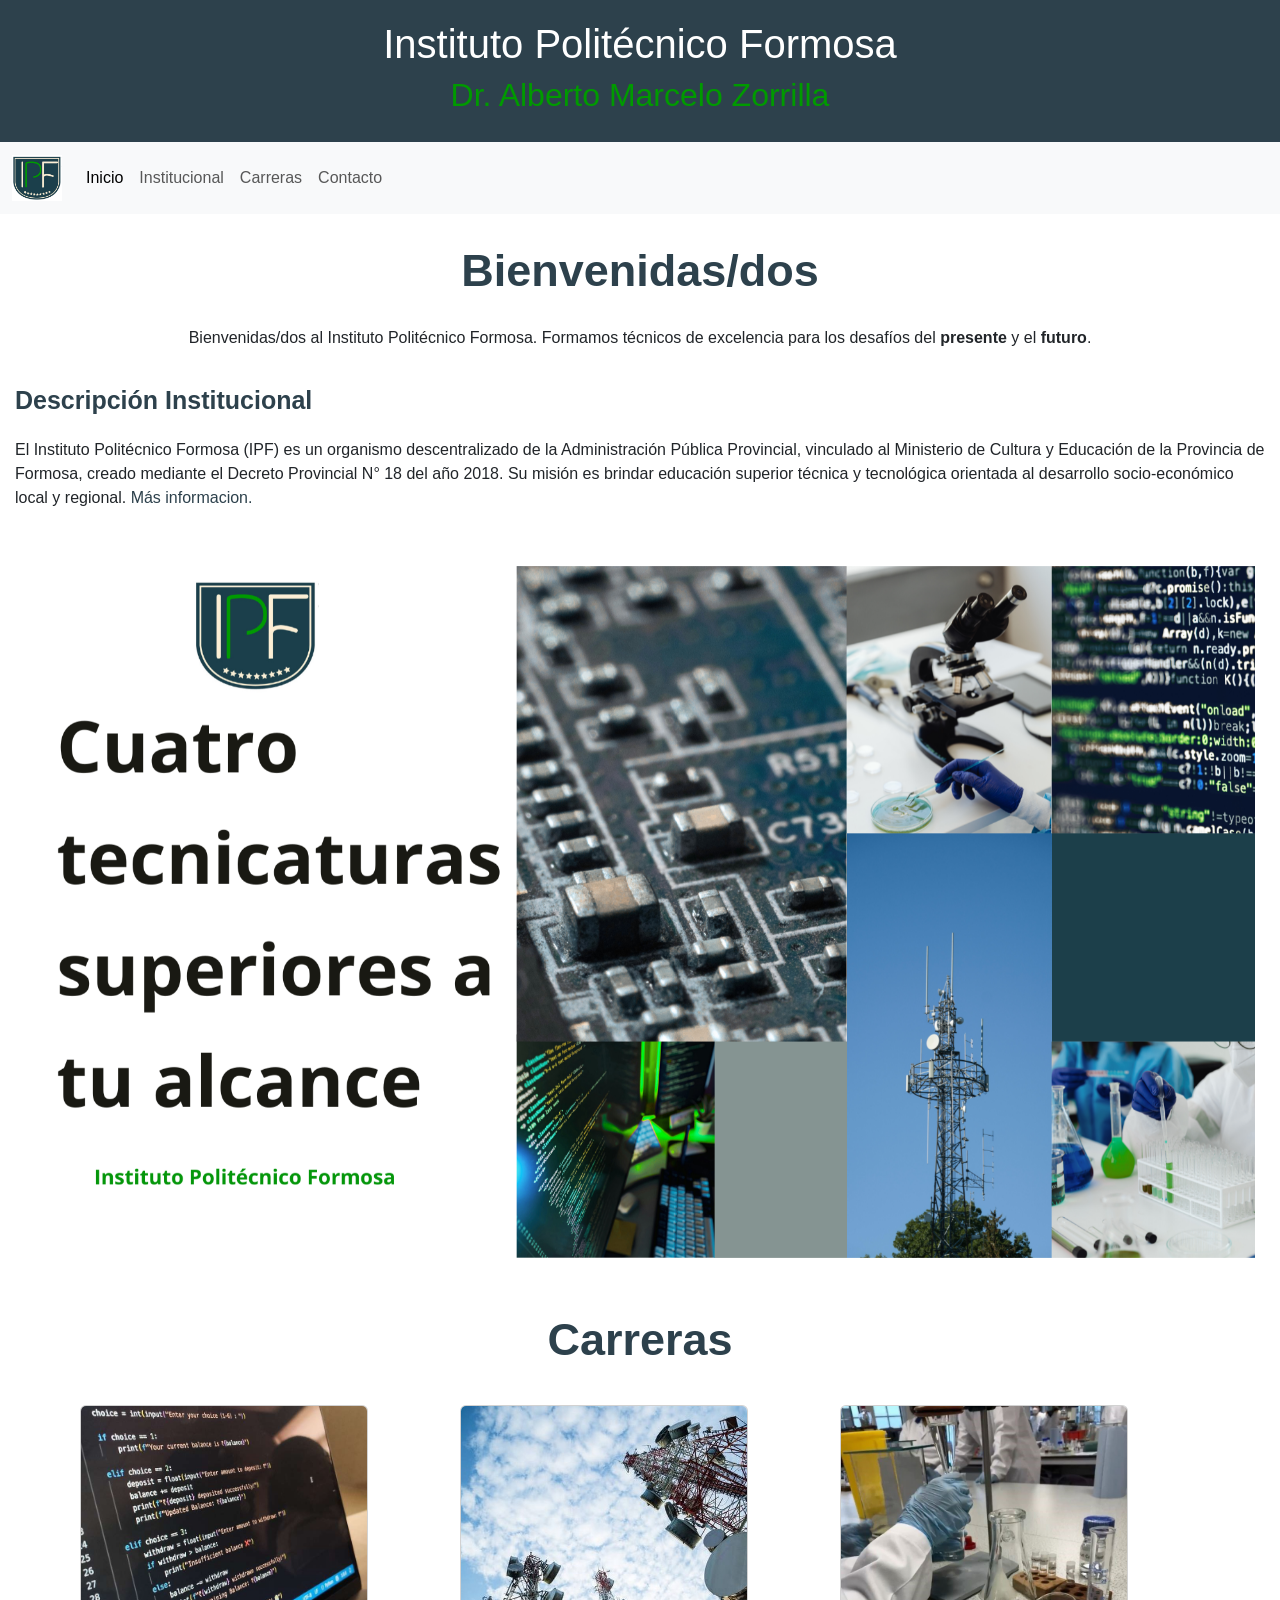
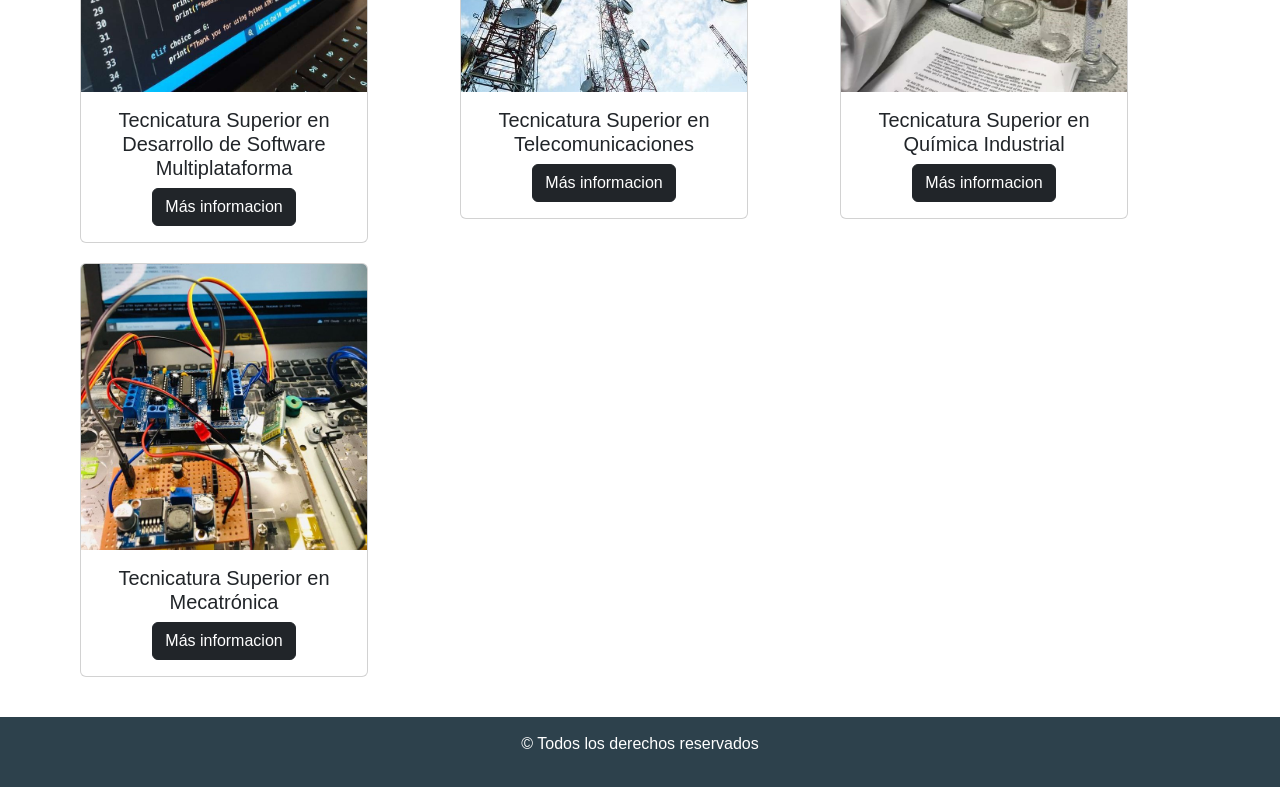
<file: index.html>
<!doctype html>
<html lang="en">
  <head>
    <meta charset="UTF-8" />
    <meta name="viewport" content="width=device-width, initial-scale=1.0" />
    <title>Inicio</title>
    <link
      href="https://cdn.jsdelivr.net/npm/bootstrap@5.3.8/dist/css/bootstrap.min.css"
      rel="stylesheet"
      integrity="sha384-sRIl4kxILFvY47J16cr9ZwB07vP4J8+LH7qKQnuqkuIAvNWLzeN8tE5YBujZqJLB"
      crossorigin="anonymous"
    />
    <!-- === LINKS A CSS === -->
    <link rel="stylesheet" href="assets/css/style.css" />
    <link rel="stylesheet" href="assets/css/index.css" />
  </head>
  <body>
    <!-- === HEADER ===-->
    <header>
      <h1>Instituto Politécnico Formosa</h1>
      <h2>Dr. Alberto Marcelo Zorrilla</h2>
    </header>

    <!-- === NAV ===-->
    <!-- = BOOTSTRAP : Nav = -->
    <nav class="navbar navbar-expand-lg bg-body-tertiary">
      <div class="container-fluid">
        <a class="navbar-brand" href="index.html">
          <img
            id="logo-inst"
            src="assets/img/logo_institucional.jpg"
            alt="Logo Institucional"
          />
        </a>
        <button
          class="navbar-toggler"
          type="button"
          data-bs-toggle="collapse"
          data-bs-target="#navbarNav"
          aria-controls="navbarNav"
          aria-expanded="false"
          aria-label="Toggle navigation"
        >
          <span class="navbar-toggler-icon"></span>
        </button>
        <div class="collapse navbar-collapse" id="navbarNav">
          <ul class="navbar-nav">
            <li class="nav-item">
              <a class="nav-link active" aria-current="page" href="index.html"
                >Inicio</a
              >
            </li>
            <li class="nav-item">
              <a class="nav-link" href="institucional.html">Institucional</a>
            </li>
            <li class="nav-item">
              <a class="nav-link" href="carreras.html">Carreras</a>
            </li>
            <li class="nav-item">
              <a class="nav-link" href="contacto.html">Contacto</a>
            </li>
          </ul>
        </div>
      </div>
    </nav>

    <!-- === MAIN ===-->
    <main>
      <!-- Contenedor main -->
      <div id="contenedor-main">
        <!-- = mensaje de bienvenida = -->
        <section id="seccion-bienvenida">
          <div id="bienvenida">
            <h2 class="titulos">Bienvenidas/dos</h2>
            <p>
              Bienvenidas/dos al Instituto Politécnico Formosa. Formamos
              técnicos de excelencia para los desafíos del
              <strong>presente</strong> y el <strong> futuro</strong>.
            </p>
          </div>
        </section>

        <!-- = descripcion = -->
        <section id="seccion-descripcion">
          <div id="descripcion">
            <h3>Descripción Institucional</h3>
            <p>
              El Instituto Politécnico Formosa (IPF) es un organismo
              descentralizado de la Administración Pública Provincial, vinculado
              al Ministerio de Cultura y Educación de la Provincia de Formosa,
              creado mediante el Decreto Provincial N° 18 del año 2018. Su
              misión es brindar educación superior técnica y tecnológica
              orientada al desarrollo socio-económico local y regional.
              <a href="index.html">Más informacion.</a>
            </p>
          </div>
        </section>

        <!-- = carrusel + titulo = -->
        <section id="seccion-carrusel">
          <div id="carrusel">
            <!-- = BOOTSTRAP : Autoplaying carousels = -->
            <div
              id="carouselExampleSlidesOnly"
              class="carousel slide"
              data-bs-ride="carousel"
            >
              <div class="carousel-inner">
                <div class="carousel-item active">
                  <img
                    src="assets/img/carrusel-1.png"
                    class="d-block w-100"
                    alt="..."
                  />
                </div>
                <div class="carousel-item">
                  <img
                    src="assets/img/carrusel-2.png"
                    class="d-block w-100"
                    alt="..."
                  />
                </div>
                <div class="carousel-item">
                  <img
                    src="assets/img/carrusel-3.png"
                    class="d-block w-100"
                    alt="..."
                  />
                </div>
              </div>
            </div>
          </div>
        </section>

        <!-- = Cartas con las carreras = -->
        <section id="seccion-cartas">
          <div id="cartas">
            <h2 class="titulos">Carreras</h2>
            <div class="container text-center">
              <div class="row">
                <div class="col">
                  <div class="card" style="width: 18rem">
                    <img
                      src="assets/img/card-1.jpg"
                      class="card-img-top"
                      alt="..."
                    />
                    <div class="card-body">
                      <h5 class="card-title">
                        Tecnicatura Superior en Desarrollo de Software
                        Multiplataforma
                      </h5>
                      <a href="carreras.html" class="btn btn-dark"
                        >Más informacion</a
                      >
                    </div>
                  </div>
                </div>
                <div class="col">
                  <div class="card" style="width: 18rem">
                    <img
                      src="assets/img/card-2.jpg"
                      class="card-img-top"
                      alt="..."
                    />
                    <div class="card-body">
                      <h5 class="card-title">
                        Tecnicatura Superior en Telecomunicaciones
                      </h5>
                      <a href="carreras.html" class="btn btn-dark"
                        >Más informacion</a
                      >
                    </div>
                  </div>
                </div>
                <div class="col">
                  <div class="card" style="width: 18rem">
                    <img
                      src="assets/img/card-3.jpg"
                      class="card-img-top"
                      alt="..."
                    />
                    <div class="card-body">
                      <h5 class="card-title">
                        Tecnicatura Superior en Química Industrial
                      </h5>
                      <a href="carreras.html" class="btn btn-dark"
                        >Más informacion</a
                      >
                    </div>
                  </div>
                </div>
                <div class="col">
                  <div class="card" style="width: 18rem">
                    <img
                      src="assets/img/card-4.jpg"
                      class="card-img-top"
                      alt="..."
                    />
                    <div class="card-body">
                      <h5 class="card-title">
                        Tecnicatura Superior en Mecatrónica
                      </h5>
                      <a href="carreras.html" class="btn btn-dark"
                        >Más informacion</a
                      >
                    </div>
                  </div>
                </div>
              </div>
            </div>
          </div>
        </section>
      </div>
    </main>

    <!-- === FOOTER ===-->
    <footer>
      <p>&copy; Todos los derechos reservados</p>
    </footer>

    <!-- === LINK SCRIPT ===-->
    <script
      src="https://cdn.jsdelivr.net/npm/bootstrap@5.3.8/dist/js/bootstrap.bundle.min.js"
      integrity="sha384-FKyoEForCGlyvwx9Hj09JcYn3nv7wiPVlz7YYwJrWVcXK/BmnVDxM+D2scQbITxI"
      crossorigin="anonymous"
    ></script>
  </body>
</html>
</file>
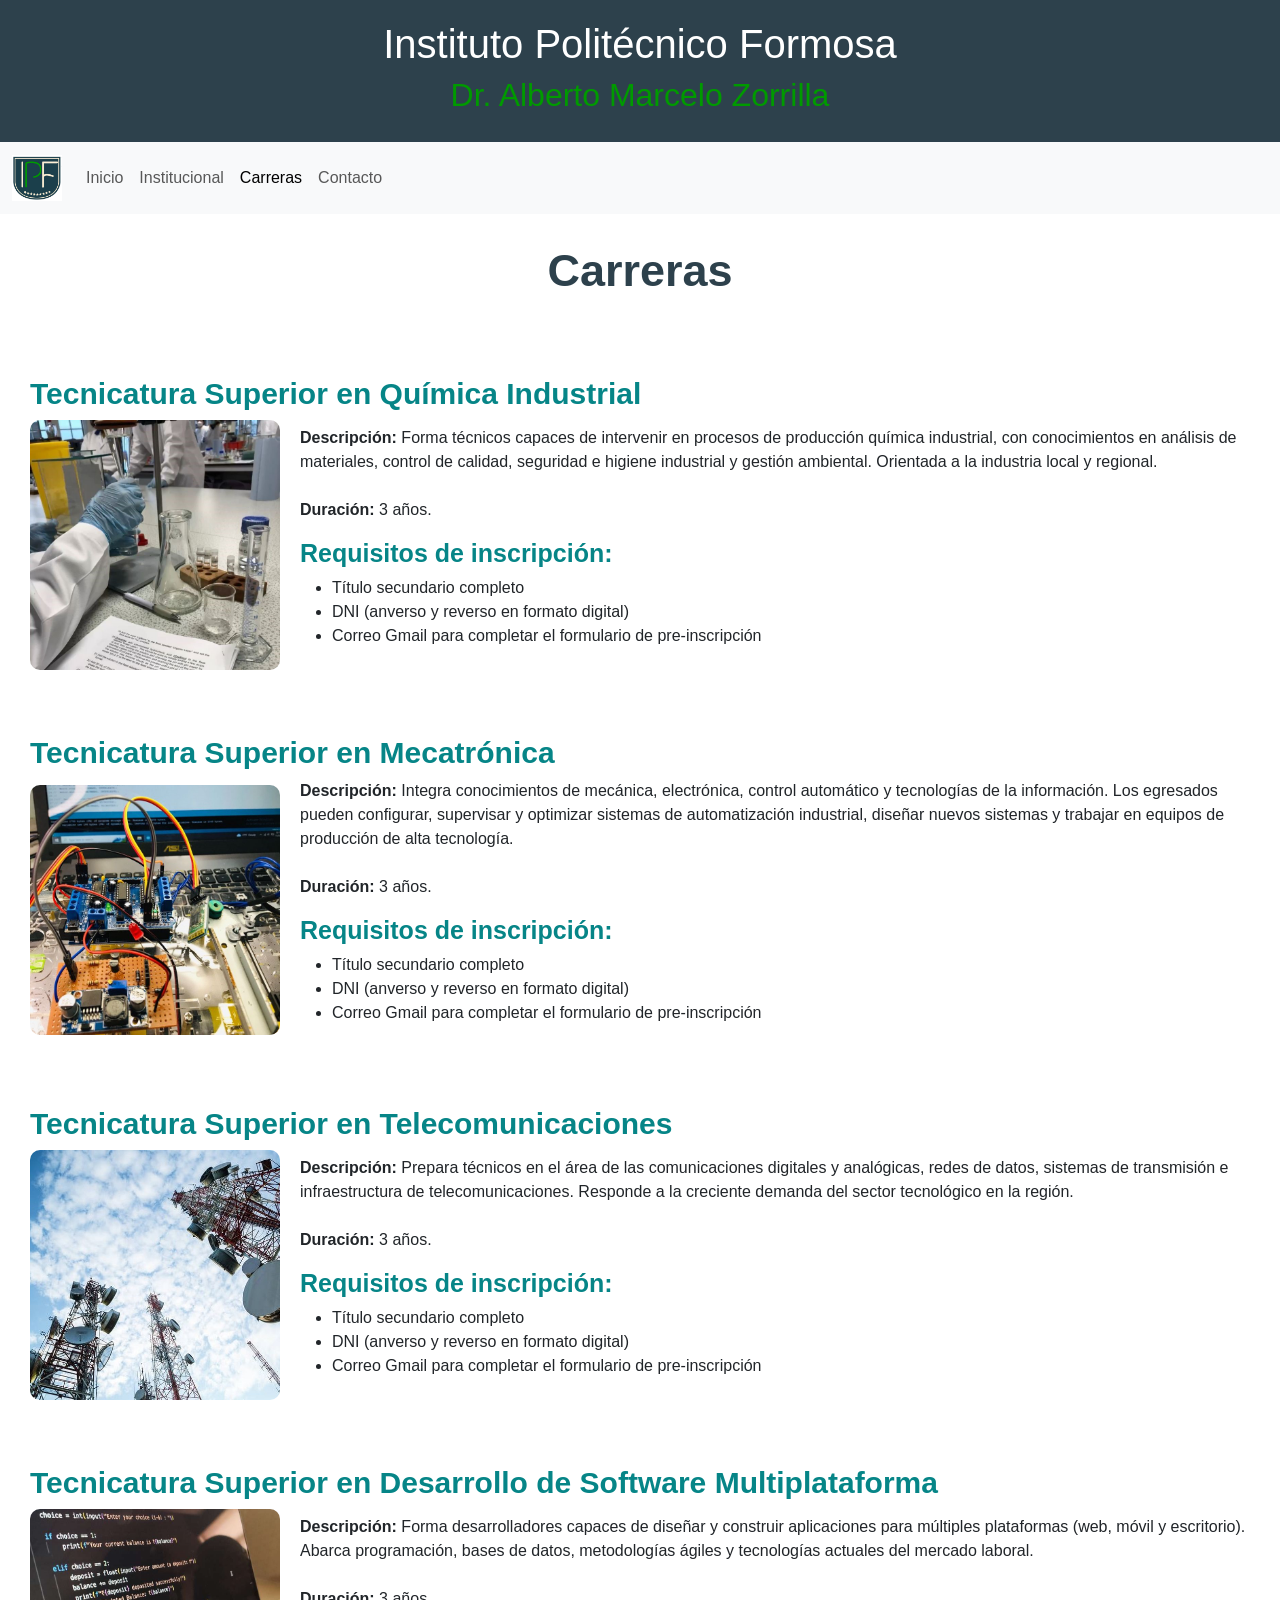
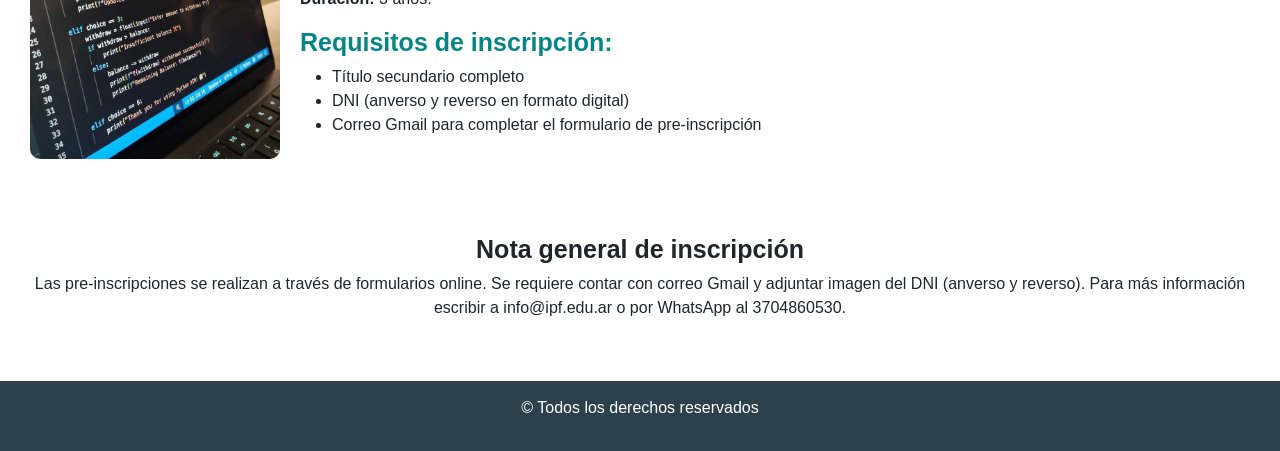
<file: carreras.html>
<!doctype html>
<html lang="en">
  <head>
    <meta charset="UTF-8" />
    <meta name="viewport" content="width=device-width, initial-scale=1.0" />
    <title>Inicio</title>
    <link
      href="https://cdn.jsdelivr.net/npm/bootstrap@5.3.8/dist/css/bootstrap.min.css"
      rel="stylesheet"
      integrity="sha384-sRIl4kxILFvY47J16cr9ZwB07vP4J8+LH7qKQnuqkuIAvNWLzeN8tE5YBujZqJLB"
      crossorigin="anonymous"
    />
    <!-- === LINKS A CSS === -->
    <link rel="stylesheet" href="assets/css/style.css" />
    <link rel="stylesheet" href="assets/css/carreras.css" />
  </head>
  <body>
    <!-- === HEADER ===-->
    <header>
      <h1>Instituto Politécnico Formosa</h1>
      <h2>Dr. Alberto Marcelo Zorrilla</h2>
    </header>

    <!-- === NAV ===-->
    <!-- = BOOTSTRAP : Nav = -->
    <nav class="navbar navbar-expand-lg bg-body-tertiary">
      <div class="container-fluid">
        <a class="navbar-brand" href="index.html">
          <img
            id="logo-inst"
            src="assets/img/logo_institucional.jpg"
            alt="Logo Institucional"
          />
        </a>
        <button
          class="navbar-toggler"
          type="button"
          data-bs-toggle="collapse"
          data-bs-target="#navbarNav"
          aria-controls="navbarNav"
          aria-expanded="false"
          aria-label="Toggle navigation"
        >
          <span class="navbar-toggler-icon"></span>
        </button>
        <div class="collapse navbar-collapse" id="navbarNav">
          <ul class="navbar-nav">
            <li class="nav-item">
              <a class="nav-link" href="index.html">Inicio</a>
            </li>

            <li class="nav-item">
              <a class="nav-link" href="institucional.html">Institucional</a>
            </li>
            <li class="nav-item">
              <a
                class="nav-link active"
                aria-current="page"
                href="carreras.html"
                >Carreras</a
              >
            </li>
            <li class="nav-item">
              <a class="nav-link" href="contacto.html">Contacto</a>
            </li>
          </ul>
        </div>
      </div>
    </nav>

    <!-- === MAIN ===-->
    <main>
      <!-- Contenedor main -->
      <div id="contenedor-main">
        <h1 class="titulos">Carreras</h1>

        <!-- = Quimica = -->
        <section id="seccion-carrera-quimica">
          <div class="div-general">
            <aside class="aside-desc">
              <h2>Tecnicatura Superior en Química Industrial</h2>
              <div class="contenido">
                <img
                  src="assets/img/card-3.jpg"
                  alt="Imagen ilustrativa de quimica"
                />
                <div class="texto">
                  <p>
                    <strong>Descripción:</strong> Forma técnicos capaces de
                    intervenir en procesos de producción química industrial, con
                    conocimientos en análisis de materiales, control de calidad,
                    seguridad e higiene industrial y gestión ambiental.
                    Orientada a la industria local y regional. <br />
                    <br />
                    <strong>Duración:</strong> 3 años.
                  </p>
                  <h3>Requisitos de inscripción:</h3>
                  <ul>
                    <li>Título secundario completo</li>
                    <li>DNI (anverso y reverso en formato digital)</li>
                    <li>
                      Correo Gmail para completar el formulario de
                      pre-inscripción
                    </li>
                  </ul>
                </div>
              </div>
            </aside>
          </div>
        </section>

        <!-- = Mecatronica = -->
        <section id="seccion-carrera-mecatronica">
          <div class="div-general">
            <aside class="aside-desc">
              <h2>Tecnicatura Superior en Mecatrónica</h2>
              <div class="contenido">
                <img
                  src="assets/img/card-4.jpg"
                  alt="Imagen ilustrativa de Mecatrónica"
                />
                <div class="texto">
                  <p>
                    <strong>Descripción:</strong> Integra conocimientos de
                    mecánica, electrónica, control automático y tecnologías de
                    la información. Los egresados pueden configurar, supervisar
                    y optimizar sistemas de automatización industrial, diseñar
                    nuevos sistemas y trabajar en equipos de producción de alta
                    tecnología. <br />
                    <br />
                    <strong>Duración:</strong> 3 años.
                  </p>
                  <h3>Requisitos de inscripción:</h3>
                  <ul>
                    <li>Título secundario completo</li>
                    <li>DNI (anverso y reverso en formato digital)</li>
                    <li>
                      Correo Gmail para completar el formulario de
                      pre-inscripción
                    </li>
                  </ul>
                </div>
              </div>
            </aside>
          </div>
        </section>

        <!-- = Telecomunicacion = -->
        <section id="seccion-carrera-telecomunicacion">
          <div class="div-general">
            <aside class="aside-desc">
              <h2>Tecnicatura Superior en Telecomunicaciones</h2>
              <div class="contenido">
                <img
                  src="assets/img/card-2.jpg"
                  alt="Imagen ilustrativa de telecomunicacion"
                />
                <div class="texto">
                  <p>
                    <strong>Descripción:</strong> Prepara técnicos en el área de
                    las comunicaciones digitales y analógicas, redes de datos,
                    sistemas de transmisión e infraestructura de
                    telecomunicaciones. Responde a la creciente demanda del
                    sector tecnológico en la región. <br />
                    <br />
                    <strong>Duración:</strong> 3 años.
                  </p>
                  <h3>Requisitos de inscripción:</h3>
                  <ul>
                    <li>Título secundario completo</li>
                    <li>DNI (anverso y reverso en formato digital)</li>
                    <li>
                      Correo Gmail para completar el formulario de
                      pre-inscripción
                    </li>
                  </ul>
                </div>
              </div>
            </aside>
          </div>
        </section>

        <!-- = Programacion = -->
        <section id="seccion-carrera-programacion">
          <div class="div-general">
            <aside class="aside-desc">
              <h2>
                Tecnicatura Superior en Desarrollo de Software Multiplataforma
              </h2>
              <div class="contenido">
                <img
                  src="assets/img/card-1.jpg"
                  alt="Imagen ilustrativa de programacion"
                />
                <div class="texto">
                  <p>
                    <strong>Descripción:</strong> Forma desarrolladores capaces
                    de diseñar y construir aplicaciones para múltiples
                    plataformas (web, móvil y escritorio). Abarca programación,
                    bases de datos, metodologías ágiles y tecnologías actuales
                    del mercado laboral.<br />
                    <br />
                    <strong>Duración:</strong> 3 años.
                  </p>
                  <h3>Requisitos de inscripción:</h3>
                  <ul>
                    <li>Título secundario completo</li>
                    <li>DNI (anverso y reverso en formato digital)</li>
                    <li>
                      Correo Gmail para completar el formulario de
                      pre-inscripción
                    </li>
                  </ul>
                </div>
              </div>
            </aside>
          </div>
        </section>

        <!-- = Notacion = -->
        <section id="notacion">
          <h2>Nota general de inscripción</h2>
          <p>
            Las pre-inscripciones se realizan a través de formularios online. Se
            requiere contar con correo Gmail y adjuntar imagen del DNI (anverso
            y reverso). Para más información escribir a info@ipf.edu.ar o por
            WhatsApp al 3704860530.
          </p>
        </section>
      </div>
    </main>

    <!-- === FOOTER ===-->
    <footer>
      <p>&copy; Todos los derechos reservados</p>
    </footer>

    <!-- === LINK SCRIPT ===-->
    <script
      src="https://cdn.jsdelivr.net/npm/bootstrap@5.3.8/dist/js/bootstrap.bundle.min.js"
      integrity="sha384-FKyoEForCGlyvwx9Hj09JcYn3nv7wiPVlz7YYwJrWVcXK/BmnVDxM+D2scQbITxI"
      crossorigin="anonymous"
    ></script>
  </body>
</html>
</file>
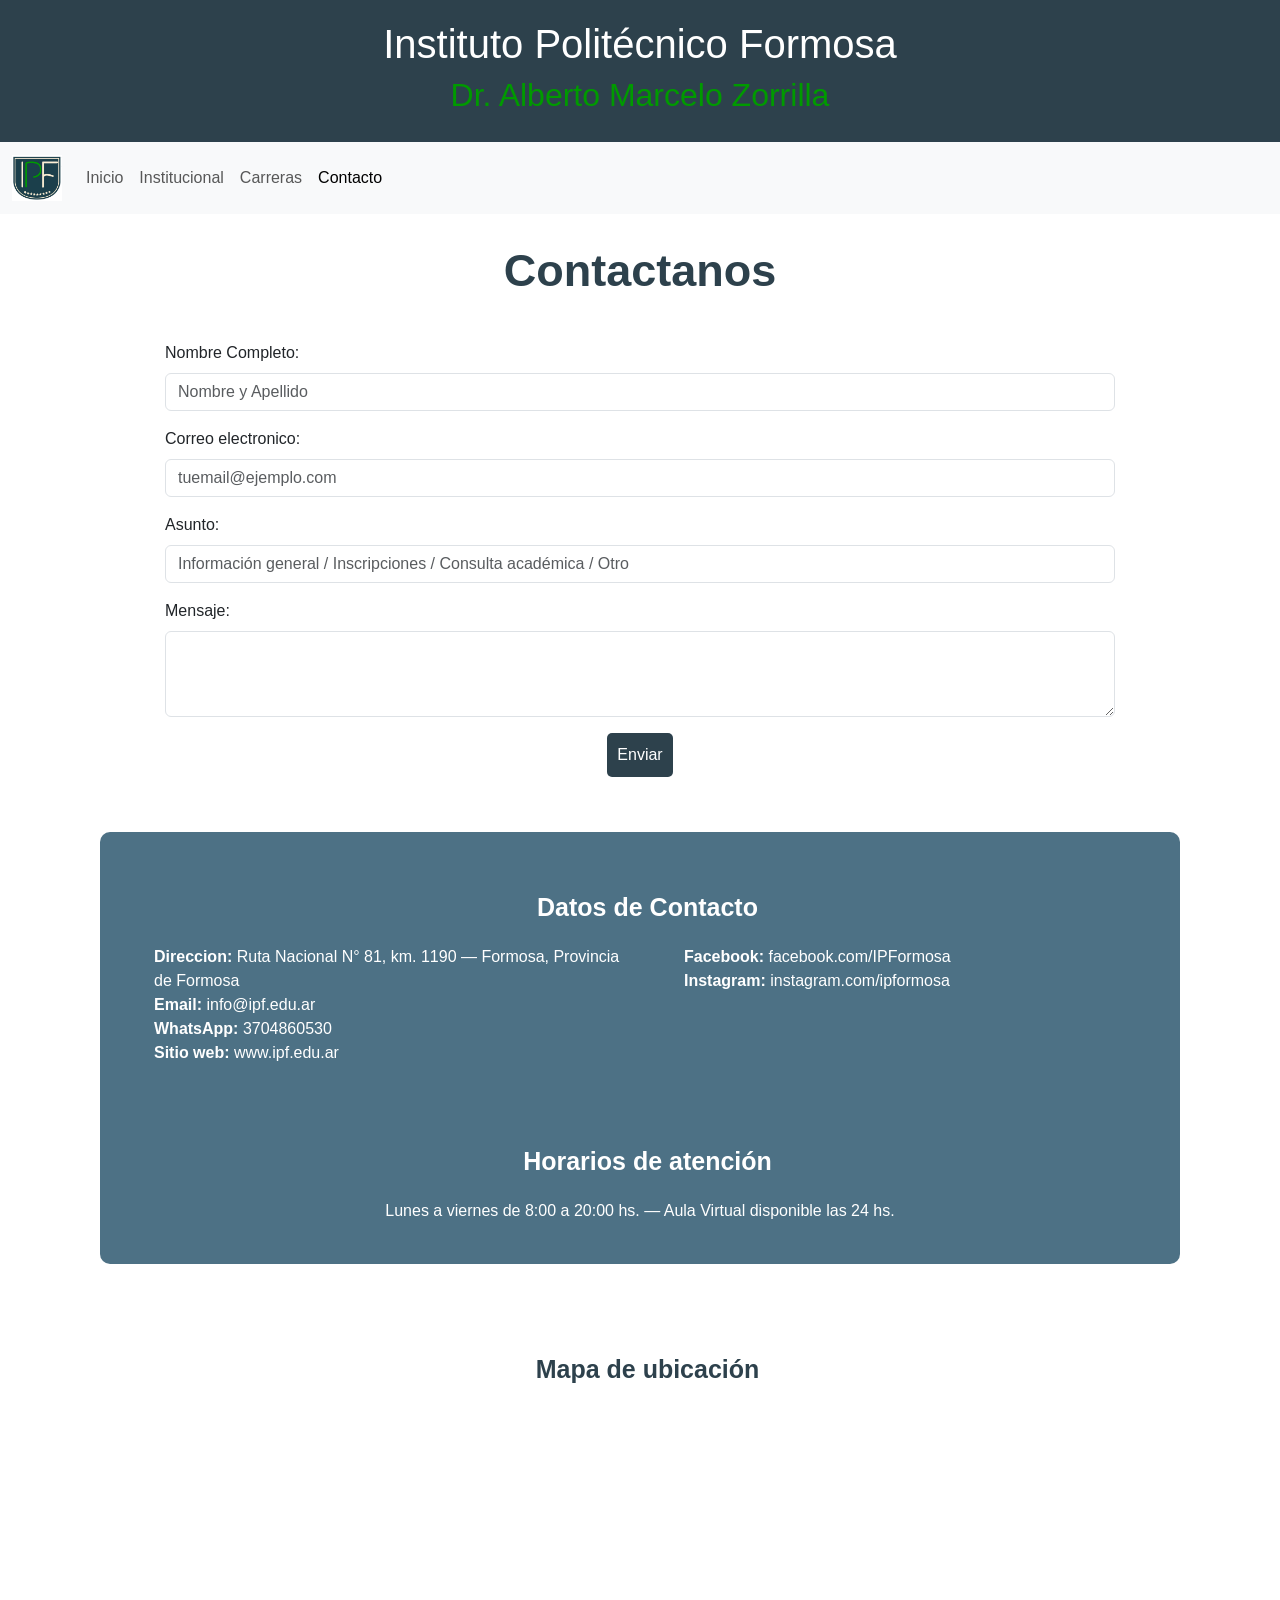
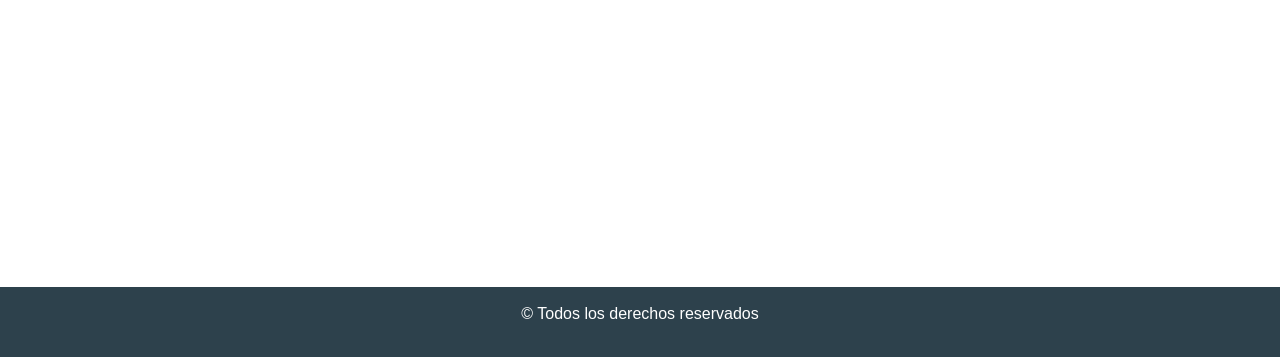
<file: contacto.html>
<!doctype html>
<html lang="en">
  <head>
    <meta charset="UTF-8" />
    <meta name="viewport" content="width=device-width, initial-scale=1.0" />
    <title>Inicio</title>
    <link
      href="https://cdn.jsdelivr.net/npm/bootstrap@5.3.8/dist/css/bootstrap.min.css"
      rel="stylesheet"
      integrity="sha384-sRIl4kxILFvY47J16cr9ZwB07vP4J8+LH7qKQnuqkuIAvNWLzeN8tE5YBujZqJLB"
      crossorigin="anonymous"
    />
    <!-- === LINKS A CSS === -->
    <link rel="stylesheet" href="assets/css/style.css" />
    <link rel="stylesheet" href="assets/css/contacto.css" />
  </head>
  <body>
    <!-- === HEADER ===-->
    <header>
      <h1>Instituto Politécnico Formosa</h1>
      <h2>Dr. Alberto Marcelo Zorrilla</h2>
    </header>

    <!-- === NAV ===-->
    <!-- = BOOTSTRAP : Nav = -->
    <nav class="navbar navbar-expand-lg bg-body-tertiary">
      <div class="container-fluid">
        <a class="navbar-brand" href="index.html">
          <img
            id="logo-inst"
            src="assets/img/logo_institucional.jpg"
            alt="Logo Institucional"
          />
        </a>
        <button
          class="navbar-toggler"
          type="button"
          data-bs-toggle="collapse"
          data-bs-target="#navbarNav"
          aria-controls="navbarNav"
          aria-expanded="false"
          aria-label="Toggle navigation"
        >
          <span class="navbar-toggler-icon"></span>
        </button>
        <div class="collapse navbar-collapse" id="navbarNav">
          <ul class="navbar-nav">
            <li class="nav-item">
              <a class="nav-link" href="index.html">Inicio</a>
            </li>
            <li class="nav-item">
              <a class="nav-link" href="institucional.html">Institucional</a>
            </li>
            <li class="nav-item">
              <a class="nav-link" href="carreras.html">Carreras</a>
            </li>
            <li class="nav-item">
              <a
                class="nav-link active"
                aria-current="page"
                href="contacto.html"
                >Contacto</a
              >
            </li>
          </ul>
        </div>
      </div>
    </nav>

    <!-- === MAIN ===-->
    <main>
      <!-- Contenedor main -->
      <div id="contenedor-main">
        <!-- = Formulario = -->
        <section id="seccion-formulario">
          <h2 class="titulos">Contactanos</h2>
          <div id="formulario">
            <div class="mb-3">
              <label for="exampleFormControlInput1" class="form-label"
                >Nombre Completo:
              </label>
              <input
                type="text"
                class="form-control"
                id="exampleFormControlInput1"
                placeholder="Nombre y Apellido"
              />
            </div>
            <div class="mb-3">
              <label for="exampleFormControlInput1" class="form-label"
                >Correo electronico:
              </label>
              <input
                type="email"
                class="form-control"
                id="exampleFormControlInput1"
                placeholder="tuemail@ejemplo.com"
              />
            </div>
            <div class="mb-3">
              <label for="exampleFormControlInput1" class="form-label"
                >Asunto:
              </label>
              <input
                type="text"
                class="form-control"
                id="exampleFormControlInput1"
                placeholder="Información general / Inscripciones / Consulta académica / Otro"
              />
            </div>
            <div class="mb-3">
              <label for="exampleFormControlTextarea1" class="form-label"
                >Mensaje:</label
              >
              <textarea
                class="form-control"
                id="exampleFormControlTextarea1"
                rows="3"
              ></textarea>
            </div>
            <div id="btn">
              <button>Enviar</button>
            </div>
          </div>
        </section>

        <!-- = Datos de Contacto = -->
        <section id="seccion-contacto">
          <h3>Datos de Contacto</h3>
          <div id="contenedor-datos">
            <div class="container text-center">
              <div class="row">
                <div class="col">
                  <!-- datos de contacto -->
                  <div id="datos-contacto">
                    <ul>
                      <li>
                        <strong>Direccion:</strong> Ruta Nacional N° 81, km.
                        1190 — Formosa, Provincia de Formosa
                      </li>
                      <li><strong>Email: </strong> info@ipf.edu.ar</li>
                      <li><strong>WhatsApp: </strong> 3704860530</li>
                      <li><strong>Sitio web: </strong> www.ipf.edu.ar</li>
                    </ul>
                  </div>
                </div>
                <div class="col">
                  <!-- redes sociales -->
                  <div id="redes-sociales">
                    <ul>
                      <li><strong>Facebook:</strong> facebook.com/IPFormosa</li>
                      <li>
                        <strong>Instagram: </strong>instagram.com/ipformosa
                      </li>
                    </ul>
                  </div>
                </div>
              </div>
            </div>
            <!-- horarios de atencion -->
            <div id="horarios">
              <h3>Horarios de atención</h3>
              <p>
                Lunes a viernes de 8:00 a 20:00 hs. — Aula Virtual disponible
                las 24 hs.
              </p>
            </div>
          </div>
        </section>

        <!-- =  Mapa = -->
        <section id="seccion-mapa">
          <div id="mapa">
            <h3>Mapa de ubicación</h3>
            <iframe
              src="https://www.google.com/maps/embed?pb=!1m18!1m12!1m3!1d3583.5712412178195!2d-58.277224999999994!3d-26.080265299999997!2m3!1f0!2f0!3f0!3m2!1i1024!2i768!4f13.1!3m3!1m2!1s0x945cb1005b21b355%3A0x36a052477a923c03!2sInstituto%20Polit%C3%A9cnico%20Formosa!5e0!3m2!1ses-419!2sar!4v1777830171812!5m2!1ses-419!2sar"
              width="600"
              height="450"
              style="border: 0"
              allowfullscreen=""
              loading="lazy"
              referrerpolicy="no-referrer-when-downgrade"
            ></iframe>
          </div>
        </section>
      </div>
    </main>

    <!-- === FOOTER ===-->
    <footer>
      <p>&copy; Todos los derechos reservados</p>
    </footer>

    <!-- === LINK SCRIPT ===-->
    <script
      src="https://cdn.jsdelivr.net/npm/bootstrap@5.3.8/dist/js/bootstrap.bundle.min.js"
      integrity="sha384-FKyoEForCGlyvwx9Hj09JcYn3nv7wiPVlz7YYwJrWVcXK/BmnVDxM+D2scQbITxI"
      crossorigin="anonymous"
    ></script>
  </body>
</html>
</file>
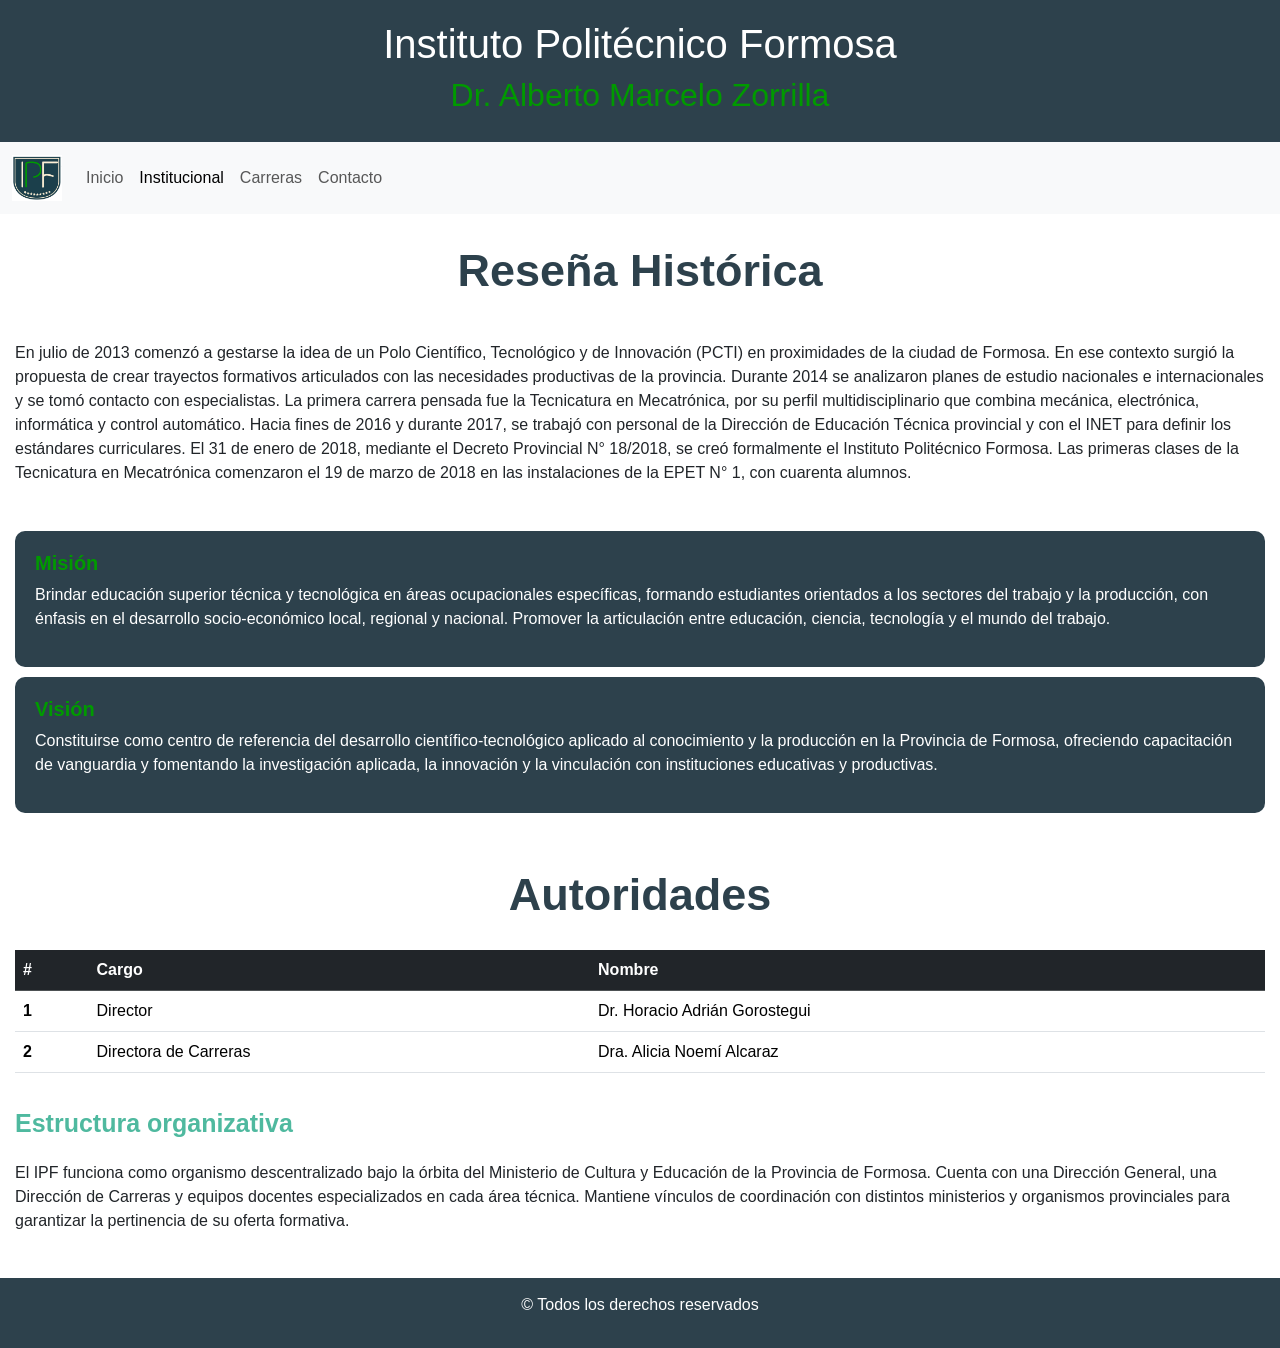
<file: institucional.html>
<!doctype html>
<html lang="en">
  <head>
    <meta charset="UTF-8" />
    <meta name="viewport" content="width=device-width, initial-scale=1.0" />
    <title>Inicio</title>
    <link
      href="https://cdn.jsdelivr.net/npm/bootstrap@5.3.8/dist/css/bootstrap.min.css"
      rel="stylesheet"
      integrity="sha384-sRIl4kxILFvY47J16cr9ZwB07vP4J8+LH7qKQnuqkuIAvNWLzeN8tE5YBujZqJLB"
      crossorigin="anonymous"
    />
    <!-- === LINKS A CSS === -->
    <link rel="stylesheet" href="assets/css/style.css" />
    <link rel="stylesheet" href="assets/css/institucional.css" />
  </head>
  <body>
    <!-- === HEADER ===-->
    <header>
      <h1>Instituto Politécnico Formosa</h1>
      <h2>Dr. Alberto Marcelo Zorrilla</h2>
    </header>

    <!-- === NAV ===-->
    <!-- = BOOTSTRAP : Nav = -->
    <nav class="navbar navbar-expand-lg bg-body-tertiary">
      <div class="container-fluid">
        <a class="navbar-brand" href="index.html">
          <img
            id="logo-inst"
            src="assets/img/logo_institucional.jpg"
            alt="Logo Institucional"
          />
        </a>
        <button
          class="navbar-toggler"
          type="button"
          data-bs-toggle="collapse"
          data-bs-target="#navbarNav"
          aria-controls="navbarNav"
          aria-expanded="false"
          aria-label="Toggle navigation"
        >
          <span class="navbar-toggler-icon"></span>
        </button>
        <div class="collapse navbar-collapse" id="navbarNav">
          <ul class="navbar-nav">
            <li class="nav-item">
              <a class="nav-link" href="index.html">Inicio</a>
            </li>
            <li class="nav-item">
              <a
                class="nav-link active"
                aria-current="page"
                href="institucional.html"
                >Institucional</a
              >
            </li>
            <li class="nav-item">
              <a class="nav-link" href="carreras.html">Carreras</a>
            </li>
            <li class="nav-item">
              <a class="nav-link" href="contacto.html">Contacto</a>
            </li>
          </ul>
        </div>
      </div>
    </nav>

    <!-- === MAIN ===-->
    <main>
      <!-- Contenedor main -->
      <div id="contenedor-main">
        <!-- = Historia = -->
        <section id="seccion-historia">
          <div id="historia">
            <h2 class="titulos">Reseña Histórica</h2>
            <p>
              En julio de 2013 comenzó a gestarse la idea de un Polo Científico,
              Tecnológico y de Innovación (PCTI) en proximidades de la ciudad de
              Formosa. En ese contexto surgió la propuesta de crear trayectos
              formativos articulados con las necesidades productivas de la
              provincia. Durante 2014 se analizaron planes de estudio nacionales
              e internacionales y se tomó contacto con especialistas. La primera
              carrera pensada fue la Tecnicatura en Mecatrónica, por su perfil
              multidisciplinario que combina mecánica, electrónica, informática
              y control automático. Hacia fines de 2016 y durante 2017, se
              trabajó con personal de la Dirección de Educación Técnica
              provincial y con el INET para definir los estándares curriculares.
              El 31 de enero de 2018, mediante el Decreto Provincial N° 18/2018,
              se creó formalmente el Instituto Politécnico Formosa. Las primeras
              clases de la Tecnicatura en Mecatrónica comenzaron el 19 de marzo
              de 2018 en las instalaciones de la EPET N° 1, con cuarenta
              alumnos.
            </p>
          </div>
        </section>

        <!-- = Mision & Vision = -->
        <section id="seccion-mision-vision">
          <div id="cartas-mi-vi">
            <div id="carta-mision">
              <h5>Misión</h5>
              <p>
                Brindar educación superior técnica y tecnológica en áreas
                ocupacionales específicas, formando estudiantes orientados a los
                sectores del trabajo y la producción, con énfasis en el
                desarrollo socio-económico local, regional y nacional. Promover
                la articulación entre educación, ciencia, tecnología y el mundo
                del trabajo.
              </p>
            </div>
            <div id="carta-vision">
              <h5>Visión</h5>
              <p>
                Constituirse como centro de referencia del desarrollo
                científico-tecnológico aplicado al conocimiento y la producción
                en la Provincia de Formosa, ofreciendo capacitación de
                vanguardia y fomentando la investigación aplicada, la innovación
                y la vinculación con instituciones educativas y productivas.
              </p>
            </div>
          </div>
        </section>

        <!-- = Autoridades = -->
        <section id="seccion-autoridades">
          <h2 class="titulos">Autoridades</h2>
          <div id="tabla-autoridades">
            <table class="table">
              <thead>
                <tr class="table-dark">
                  <th scope="col">#</th>
                  <th scope="col">Cargo</th>
                  <th scope="col">Nombre</th>
                </tr>
              </thead>
              <tbody>
                <tr>
                  <th scope="row">1</th>
                  <td>Director</td>
                  <td>Dr. Horacio Adrián Gorostegui</td>
                </tr>
                <tr>
                  <th scope="row">2</th>
                  <td>Directora de Carreras</td>
                  <td>Dra. Alicia Noemí Alcaraz</td>
                </tr>
              </tbody>
            </table>
          </div>
        </section>

        <!-- = Estructura organizativa = -->
        <section id="seccion-estructura">
          <div id="estructura">
            <h3>Estructura organizativa</h3>
            <p>
              El IPF funciona como organismo descentralizado bajo la órbita del
              Ministerio de Cultura y Educación de la Provincia de Formosa.
              Cuenta con una Dirección General, una Dirección de Carreras y
              equipos docentes especializados en cada área técnica. Mantiene
              vínculos de coordinación con distintos ministerios y organismos
              provinciales para garantizar la pertinencia de su oferta
              formativa.
            </p>
          </div>
        </section>
      </div>
    </main>

    <!-- === FOOTER ===-->
    <footer>
      <p>&copy; Todos los derechos reservados</p>
    </footer>

    <!-- === LINK SCRIPT ===-->
    <script
      src="https://cdn.jsdelivr.net/npm/bootstrap@5.3.8/dist/js/bootstrap.bundle.min.js"
      integrity="sha384-FKyoEForCGlyvwx9Hj09JcYn3nv7wiPVlz7YYwJrWVcXK/BmnVDxM+D2scQbITxI"
      crossorigin="anonymous"
    ></script>
  </body>
</html>
</file>
<file: assets/css/style.css>
/*
    Archivo: style.css
    Trabajo Practico Integrador - IPF
    Descripcion: Estilos generales para todas las paginas del sitio
*/
/* === BODY === */
body{
    font-family: sans-serif;
}

/* === HEADER === */
header{
    background-color: #2d414c;
    color: #fff;
    padding: 20px;
    width: auto;
}

header h1{
    text-align: center;
}

header h2{
    text-align: center;
    color: #009a00 ;
}

/* === NAV === */
#logo-inst{
    width: 50px;
}

/* === FOOTER === */
footer{
    background-color: #2d414c;
    padding: 15px;
    margin-top: 30px;
    width: auto;
    color: #fff;
    display: flex;
    flex-direction: column;
    align-items: center;
}
</file>
<file: assets/css/index.css>
/* === MAIN === */

/*Estilo general para los titulos h2*/
.titulos{
    text-align: center;
    font-weight: bold;
    padding: 20px;
    font-size: 45px;
    margin-top: 10px;
    color: #2d414c ;
}

/* = Mensaje de bienvenida = */
#bienvenida p{
    text-align: center;
}

/* = Mensaje de descripcion = */
/* Estilos del titulo */
#descripcion h3{
    font-weight: bold;
    font-size: 25px;
    margin-top: 35px;
    margin-left: 15px;
    color: #2d414c ;
}
/* Para que el texto no toque las paredes*/
#descripcion p{
    padding: 15px;
}
/* Estilos del enlace y hover */
#descripcion a{
    text-decoration: none;
    color: #2d414c;
}
#descripcion a:hover{
    color: #009a00;
}
    

/* = Carrusel + titulo = */
/* Para achicar el carrusel*/
#carrusel {
    padding: 25px;
}

/* = Cards carreras = */
/* Para separar las cartas*/
.col{
    padding: 10px;
}
</file>
<file: assets/css/carreras.css>
/* === MAIN === */
/*Estilo generales */
.titulos{
    text-align: center;
    font-weight: bold;
    padding: 20px;
    font-size: 45px;
    margin-top: 10px;
    color: #2d414c ;
}
/* Para las secciones con aside */
.contenido{
    display: flex;           
    align-items: center;     
    gap: 20px;               
}
.aside-desc{
    padding: 15px;
}
.aside-desc img{
    width: 250px;            
    height: auto;
    border-radius: 10px;
    margin-left: 15px;
}
.aside-desc h2{
    font-weight: bold;
    font-size: 30px;
    margin-top: 35px;
    margin-left: 15px;
    color: #068587 ;
}
.aside-desc h3{
    font-weight: bold;
    font-size: 25px;
    color: #068587 ;
}
.div-general:hover{
    background-color: #59798aa1;
    border-radius: 10px;
    transition: 0.3 ease-in-out;
}

/* = Notacion = */
#notacion{
    display: flex;
    flex-direction: column;
    justify-content: center;
    align-items: center;
    padding: 15px;
    margin-top: 45px;
}
#notacion h2{
    font-weight: bold;
    font-size: 25px;
}
#notacion p{
    text-align: center;
}
</file>
<file: assets/css/contacto.css>
/* === MAIN === */

/*Estilo general para los titulos h2*/
.titulos{
    text-align: center;
    font-weight: bold;
    padding: 20px;
    font-size: 45px;
    margin-top: 10px;
    color: #2d414c ;
}

/* = Formulario = */
#formulario{
    padding: 15px;
    margin-left: 150px;
    margin-right: 150px;
}
#formulario button{
    border: none;
    color: white;
    background-color: #2d414c;
    border-radius: 5px;
    width: auto;
    padding: 10px;
}
#formulario button:hover{
    background-color: #009a00;
    transition: 0.3 ease;
}
#btn {
    text-align: center;
}

/* = Datos de contacto =  */
h3{
    font-weight: bold;
    font-size: 25px;
    margin-top: 35px;
    margin-left: 15px;
    color: #fff ;
    text-align: center;
    padding: 15px;
}
ul{
    list-style: none;
}
ul li{
    text-align: left;
}
#seccion-contacto{
    margin-top: 40px;
    background-color: #4d7185;
    color: #fff;
    margin-left: 100px;
    margin-right: 100px;
    border-radius: 10px;
    padding: 10px;
}
#horarios p{
    text-align: center;
}
#horarios{
    padding: 15px;
}

/* mapa  */
#mapa{
    margin-top: 40px;
    display: flex;
    flex-direction: column;
    justify-content: center;
    align-items: center;
}
#mapa h3{
    color: #2d414c;
    font-weight: bold;
    font-size: 25px;
    margin-top: 35px;
    margin-left: 15px;
    text-align: center;
    padding: 15px;
}
</file>
<file: assets/css/institucional.css>
/* === MAIN === */

/*Estilo general para los titulos h2*/
.titulos{
    text-align: center;
    font-weight: bold;
    padding: 20px;
    font-size: 45px;
    margin-top: 10px;
    color: #2d414c ;
}

/* = Historia = */
/* Acomodo del texto */
#historia p{
    padding: 15px;
}

/* = Mision & Vision = */
#cartas-mi-vi{
    padding: 15px;
}
/* Mision */
#carta-mision{
    padding: 20px;
    background-color: #2d414c;
    border-radius: 10px;
    color: #fff;
}
#carta-mision:hover{
    background-color: #46515a;
    transition: 0.3 ease-in-out;
}
#carta-mision h5{
    color: #009a00;
    font-weight: bold;
}
/* Vision */
#carta-vision{
    padding: 20px;
    background-color: #2d414c;
    border-radius: 10px;
    color: #fff;
    margin-top: 10px;
    margin-bottom: 10px;
}
#carta-vision:hover{
    background-color: #46515a;
    transition: 0.3 ease-in-out;
}
#carta-vision h5{
    color: #009a00;
    font-weight: bold;
}

/* = Autoridades = */
#tabla-autoridades{
    margin-left: 15px;
    margin-right: 15px;
}

/* = Estructura organizatuva = */
#estructura h3{
    font-weight: bold;
    font-size: 25px;
    margin-top: 35px;
    margin-left: 15px;
    color: #4FB99F ;
}
#estructura p{
    padding: 15px;
}
</file>
